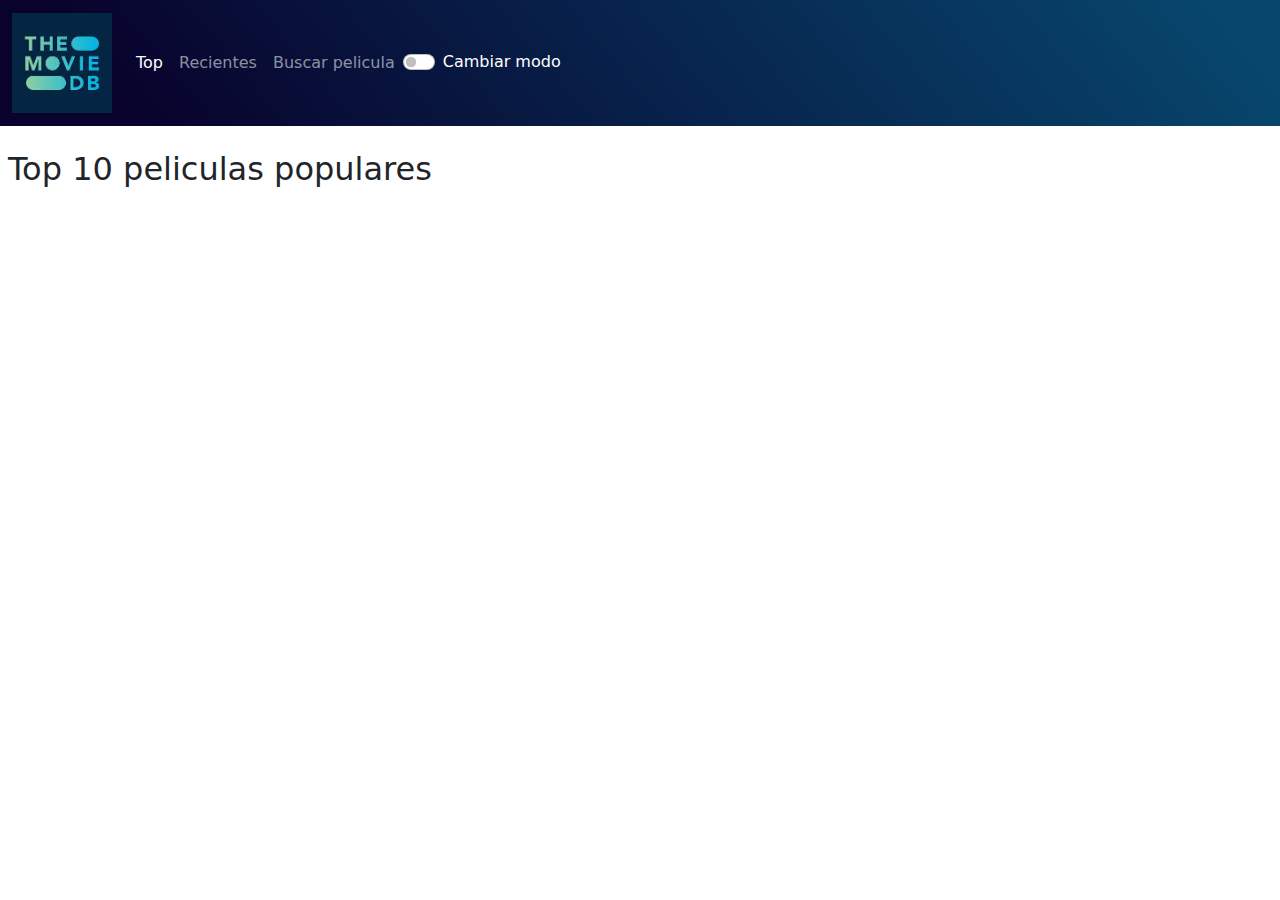
<file: index.html>
<!DOCTYPE html>
<html lang="en">

<head>
    <meta charset="UTF-8">
    <meta http-equiv="X-UA-Compatible" content="IE=edge">
    <meta name="viewport" content="width=device-width, initial-scale=1.0">
    <title>Prueba Front-End</title>

    <link rel="stylesheet" href="css/bootstrap.min.css" crossorigin="anonymous">
    <link rel="stylesheet" href="css/main.css">
</head>

<body>
    <!-- NAVBAR -->
    <nav class="navbar navbar-expand-sm navbar-dark" id="navbar">
        <div class="container-fluid">
            <a class="navbar-brand" href="#">
                <img src="img/logo.jpeg" alt="" width="100">
            </a>
            <button class="navbar-toggler" type="button" data-bs-toggle="collapse" data-bs-target="#navbarNav"
                aria-controls="navbarNav" aria-expanded="false" aria-label="Toggle navigation">
                <span class="navbar-toggler-icon"></span>
            </button>
            <div class="collapse navbar-collapse" id="navbarNav">
                <ul class="navbar-nav">
                    <li class="nav-item">
                        <a class="nav-link active" aria-current="page" href="index.html">Top</a>
                    </li>
                    <li class="nav-item">
                        <a class="nav-link" href="reciente.html">Recientes</a>
                    </li>
                    <li class="nav-item">
                        <a class="nav-link" href="search.html">Buscar pelicula</a>
                    </li>
                </ul>
                <div class="form-check form-switch" id="changeColor">
                    <input class="form-check-input" type="checkbox" id="flexSwitchCheckDefault">
                    <label class="form-check-label" for="flexSwitchCheckDefault">Cambiar modo</label>
                </div>
            </div>

        </div>
    </nav>

    <!-- Top -->
    <div class="row w-100">
        <h2 class="py-4 ms-2 ">Top 10 peliculas populares</h2>
    </div>
    <div class="row mx-auto row-col-2 row-cols-sm-2 row-cols-md-3" id="popular_card">

    </div>

    <div class="modal fade" id="staticBackdrop" data-bs-backdrop="static" data-bs-keyboard="false" tabindex="-1"
        aria-labelledby="staticBackdropLabel" aria-hidden="true">
        <div class="modal-dialog" id="modal-dialog">
            <div class="modal-content">
                <div class="modal-header">
                    <h5 class="modal-title" id="staticBackdropLabel"></h5>
                    <button type="button" class="btn-close" data-bs-dismiss="modal" aria-label="Close"></button>
                </div>
                <div class="modal-body rounded">

                </div>
                <h3 class="text-center">Sinopsis</h3>
                <div class="modal-descripcion text-center px-3 py-1"></div>
                <h3 class="text-center">Actores</h3>
                <div class="modal-cast text-center px-3 py-1"></div>
                <h3 class="text-center">Genero</h3>
                <div class="modal-genres text-center px-3 py-1 me-5"></div>
            </div>
        </div>
    </div>

    <script src="https://code.jquery.com/jquery-3.6.0.min.js"></script>
    <script src="js/popper.min.js" crossorigin="anonymous"></script>
    <script src="js/bootstrap.min.js" crossorigin="anonymous"></script>
    <script src="js/populares.js" crossorigin="anonymous"></script>
</body>

</html>
</file>
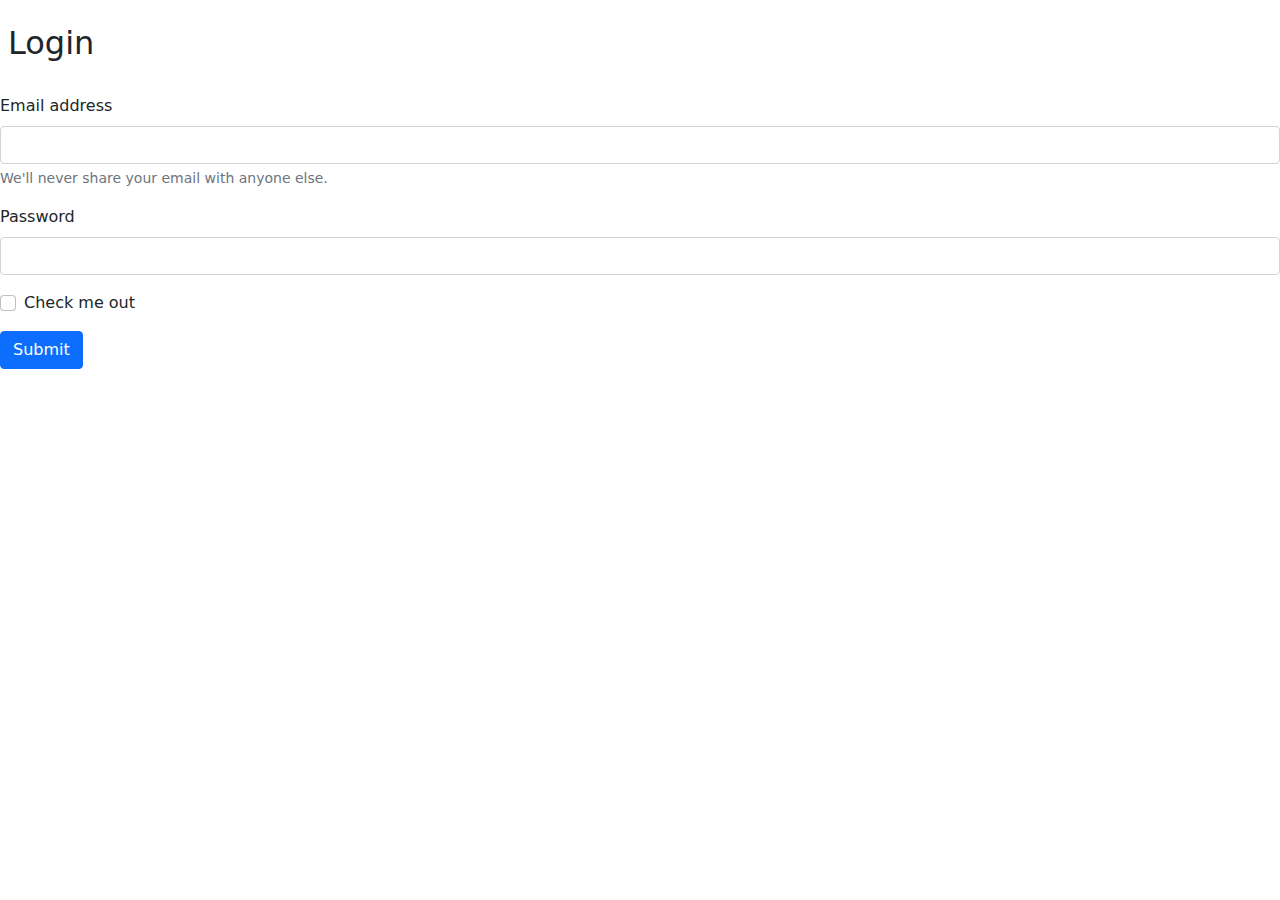
<file: login.html>
<!DOCTYPE html>
<html lang="en">

<head>
    <meta charset="UTF-8">
    <meta http-equiv="X-UA-Compatible" content="IE=edge">
    <meta name="viewport" content="width=device-width, initial-scale=1.0">
    <title>Prueba Front-End</title>

    <link rel="stylesheet" href="css/bootstrap.min.css" crossorigin="anonymous">
    <link rel="stylesheet" href="css/main.css">
</head>

<body>
    <!-- Top -->

    <div class="row row-col-md-2" id="popular_card">
        <div class="row w-100">
            <h2 class="py-4 ms-2 ">Login</h2>
        </div>
        <form>
            <div class="mb-3">
                <label for="exampleInputEmail1" class="form-label">Email address</label>
                <input type="email" class="form-control" id="exampleInputEmail1" aria-describedby="emailHelp">
                <div id="emailHelp" class="form-text">We'll never share your email with anyone else.</div>
            </div>
            <div class="mb-3">
                <label for="exampleInputPassword1" class="form-label">Password</label>
                <input type="password" class="form-control" id="exampleInputPassword1">
            </div>
            <div class="mb-3 form-check">
                <input type="checkbox" class="form-check-input" id="exampleCheck1">
                <label class="form-check-label" for="exampleCheck1">Check me out</label>
            </div>
            <button type="submit" class="btn btn-primary">Submit</button>
        </form>
    </div>

    <script src="https://code.jquery.com/jquery-3.6.0.min.js"></script>
    <script src="js/popper.min.js" crossorigin="anonymous"></script>
    <script src="js/bootstrap.min.js" crossorigin="anonymous"></script>
    <script src="js/login.js" crossorigin="anonymous"></script>
</body>

</html>
</file>
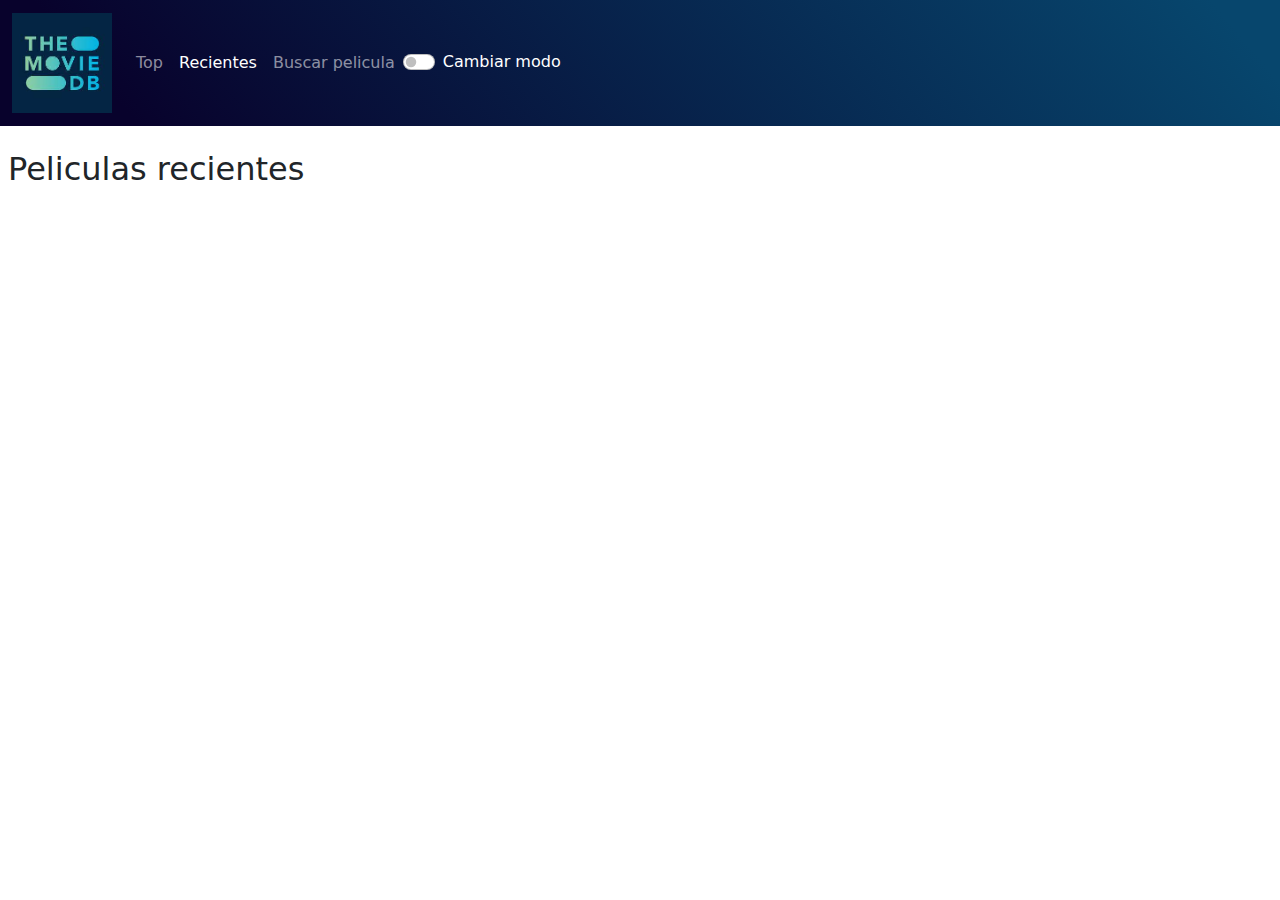
<file: reciente.html>
<!DOCTYPE html>
<html lang="en">

<head>
    <meta charset="UTF-8">
    <meta http-equiv="X-UA-Compatible" content="IE=edge">
    <meta name="viewport" content="width=device-width, initial-scale=1.0">
    <title>Prueba Front-End</title>

    <link rel="stylesheet" href="css/bootstrap.min.css" crossorigin="anonymous">
    <link rel="stylesheet" href="css/main.css">
</head>

<body>
    <!-- NAVBAR -->
    <nav class="navbar navbar-expand-sm navbar-dark" id="navbar">
        <div class="container-fluid">
            <a class="navbar-brand" href="#">
                <img src="img/logo.jpeg" alt="" width="100">
            </a>
            <button class="navbar-toggler" type="button" data-bs-toggle="collapse" data-bs-target="#navbarNav"
                aria-controls="navbarNav" aria-expanded="false" aria-label="Toggle navigation">
                <span class="navbar-toggler-icon"></span>
            </button>
            <div class="collapse navbar-collapse" id="navbarNav">
                <ul class="navbar-nav">
                    <li class="nav-item">
                        <a class="nav-link" href="index.html">Top</a>
                    </li>
                    <li class="nav-item">
                        <a class="nav-link active" aria-current="page" href="reciente.html">Recientes</a>
                    </li>
                    <li class="nav-item">
                        <a class="nav-link" href="search.html">Buscar pelicula</a>
                    </li>
                </ul>
                <div class="form-check form-switch" id="changeColor">
                    <input class="form-check-input" type="checkbox" id="flexSwitchCheckDefault">
                    <label class="form-check-label" for="flexSwitchCheckDefault">Cambiar modo</label>
                </div>
            </div>
        </div>
    </nav>

    <!-- Top -->
    <div class="row w-100">
        <h2 class="py-4 ms-2 ">Peliculas recientes</h2>
    </div>
    <div class="row mx-auto row-col-2 row-cols-sm-2 row-cols-md-3" id="popular_card">

    </div>

    <div class="modal fade" id="staticBackdrop" data-bs-backdrop="static" data-bs-keyboard="false" tabindex="-1"
        aria-labelledby="staticBackdropLabel" aria-hidden="true">
        <div class="modal-dialog">
            <div class="modal-content">
                <div class="modal-header">
                    <h5 class="modal-title" id="staticBackdropLabel"></h5>
                    <button type="button" class="btn-close" data-bs-dismiss="modal" aria-label="Close"></button>
                </div>

                <div class="modal-body rounded">

                </div>
                <h3 class="text-center">Sinopsis</h3>
                <div class="modal-descripcion text-center px-3 py-1"></div>
                <h3 class="text-center">Actores</h3>
                <div class="modal-cast text-center px-3 py-1"></div>
                <h3 class="text-center">Genero</h3>
                <div class="modal-genres text-center px-3 py-1 me-5"></div>
            </div>
        </div>
    </div>


    <script src="https://code.jquery.com/jquery-3.6.0.min.js"></script>
    <script src="js/popper.min.js" crossorigin="anonymous"></script>
    <script src="js/bootstrap.min.js" crossorigin="anonymous"></script>
    <script src="js/recientes.js" crossorigin="anonymous"></script>
</body>

</html>
</file>
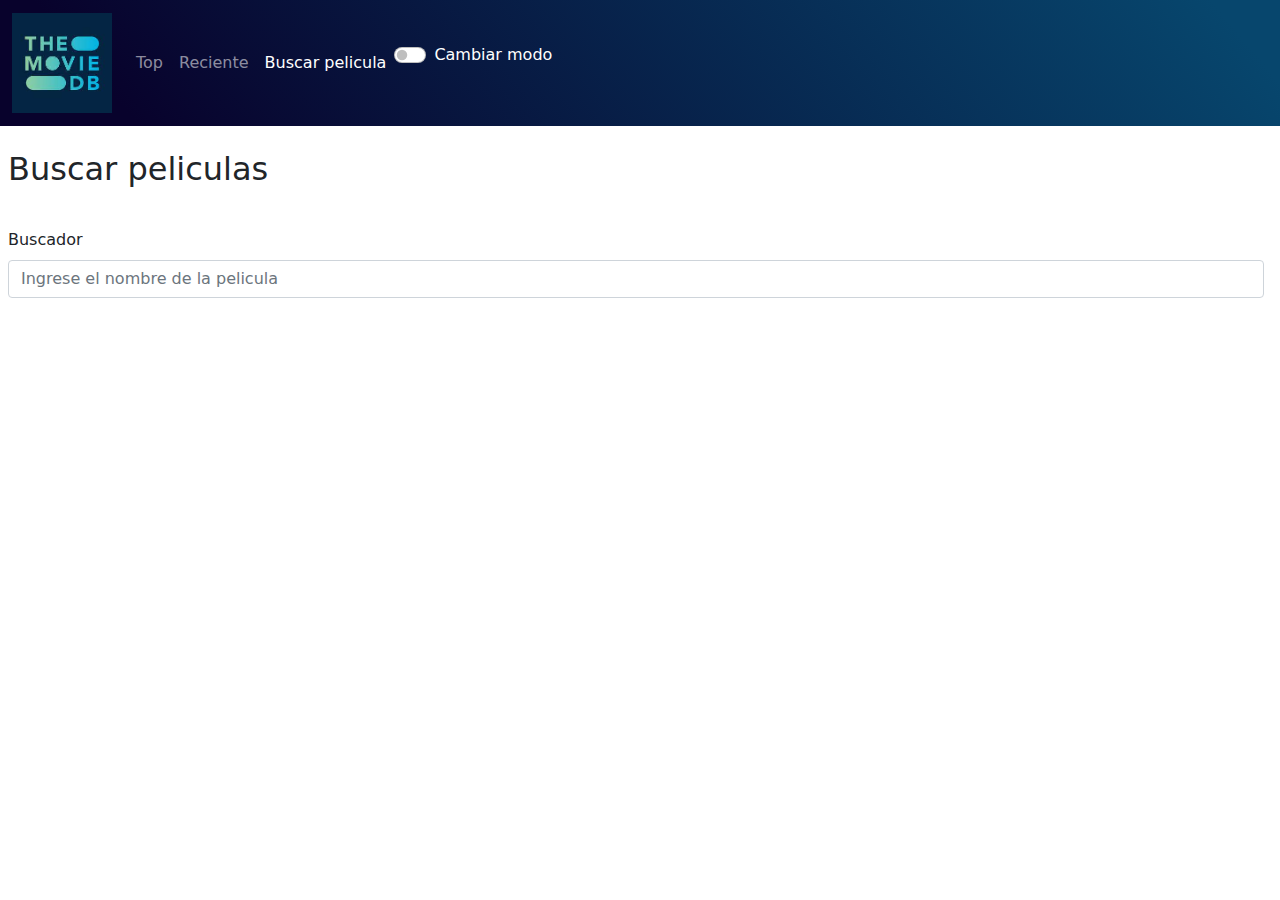
<file: search.html>
<!DOCTYPE html>
<html lang="en">

<head>
    <meta charset="UTF-8">
    <meta http-equiv="X-UA-Compatible" content="IE=edge">
    <meta name="viewport" content="width=device-width, initial-scale=1.0">
    <title>Prueba Front-End</title>

    <link rel="stylesheet" href="css/bootstrap.min.css" crossorigin="anonymous">
    <link rel="stylesheet" href="css/main.css">
</head>

<body>
    <!-- NAVBAR -->
    <nav class="navbar navbar-expand-sm navbar-dark" id="navbar">
        <div class="container-fluid">
            <a class="navbar-brand" href="#">
                <img src="img/logo.jpeg" alt="" width="100">
            </a>
            <button class="navbar-toggler" type="button" data-bs-toggle="collapse" data-bs-target="#navbarNav"
                aria-controls="navbarNav" aria-expanded="false" aria-label="Toggle navigation">
                <span class="navbar-toggler-icon"></span>
            </button>
            <div class="collapse navbar-collapse" id="navbarNav">
                <ul class="navbar-nav">
                    <li class="nav-item">
                        <a class="nav-link" href="index.html">Top</a>
                    </li>
                    <li class="nav-item">
                        <a class="nav-link" href="reciente.html">Reciente</a>
                    </li>
                    <li class="nav-item">
                        <a class="nav-link active" aria-current="page" href="search.html">Buscar pelicula</a>
                    </li>
                    <div class="form-check form-switch" id="changeColor">
                        <input class="form-check-input" type="checkbox" id="flexSwitchCheckDefault">
                        <label class="form-check-label" for="flexSwitchCheckDefault">Cambiar modo</label>
                    </div>
                </ul>
            </div>
        </div>
    </nav>

    <!-- Top -->
    <div class="row w-100">
        <h2 class="py-4 ms-2 ">Buscar peliculas</h2>
        <div class="mb-3 m-2">
            <form id='searchform'>
                <label for="exampleFormControlInput1" class="form-label">Buscador</label>
                <input type="text" class="form-control" id="buscador" placeholder="Ingrese el nombre de la pelicula">
            </form>
        </div>
    </div>
    <div class="row mx-auto row-col-2 row-cols-sm-2 row-cols-md-3" id="popular_card">

    </div>

    <div class="modal fade" id="staticBackdrop" data-bs-backdrop="static" data-bs-keyboard="false" tabindex="-1"
        aria-labelledby="staticBackdropLabel" aria-hidden="true">
        <div class="modal-dialog">
            <div class="modal-content">
                <div class="modal-header">
                    <h5 class="modal-title" id="staticBackdropLabel"></h5>
                    <button type="button" class="btn-close" data-bs-dismiss="modal" aria-label="Close"></button>
                </div>

                <div class="modal-body rounded">

                </div>
                <h3 class="text-center">Sinopsis</h3>
                <div class="modal-descripcion text-center px-3 py-1"></div>
                <h3 class="text-center">Actores</h3>
                <div class="modal-cast text-center px-3 py-1"></div>
                <h3 class="text-center">Genero</h3>
                <div class="modal-genres text-center px-3 py-1 me-5"></div>
            </div>
        </div>
    </div>



    <script src="https://code.jquery.com/jquery-3.6.0.min.js"></script>
    <script src="js/popper.min.js" crossorigin="anonymous"></script>
    <script src="js/bootstrap.min.js" crossorigin="anonymous"></script>
    <script src="js/search.js" crossorigin="anonymous"></script>
</body>

</html>
</file>
<file: css/main.css>
nav {
  background: rgb(255, 255, 255);
  background: linear-gradient(50deg, rgb(8, 2, 44) 10%, rgb(7, 70, 109) 95%);
  background-size: 100%;
}
#movie_popular {
  cursor: pointer;
  transition: all ease-out 0.3s;
}
#movie_popular:hover {
  transform: scale(1.07);
  z-index: 2;
}
#staticBackdrop {
  padding-top: 150px;
}
#changeColor {
  color: white;
}
body.darkmode {
  background-color: rgb(0, 0, 0);
  color: white;
}
body.darkmode > nav {
  background: rgb(0, 0, 0);
  background: linear-gradient(50deg, rgb(0, 0, 0) 10%, rrgb(16, 31, 41) 95%);
  background-size: 100%;
}
#modal-dialog .modal-dark-mode {
  background-color: rgb(0, 0, 0);
  color: black;
}
</file>
